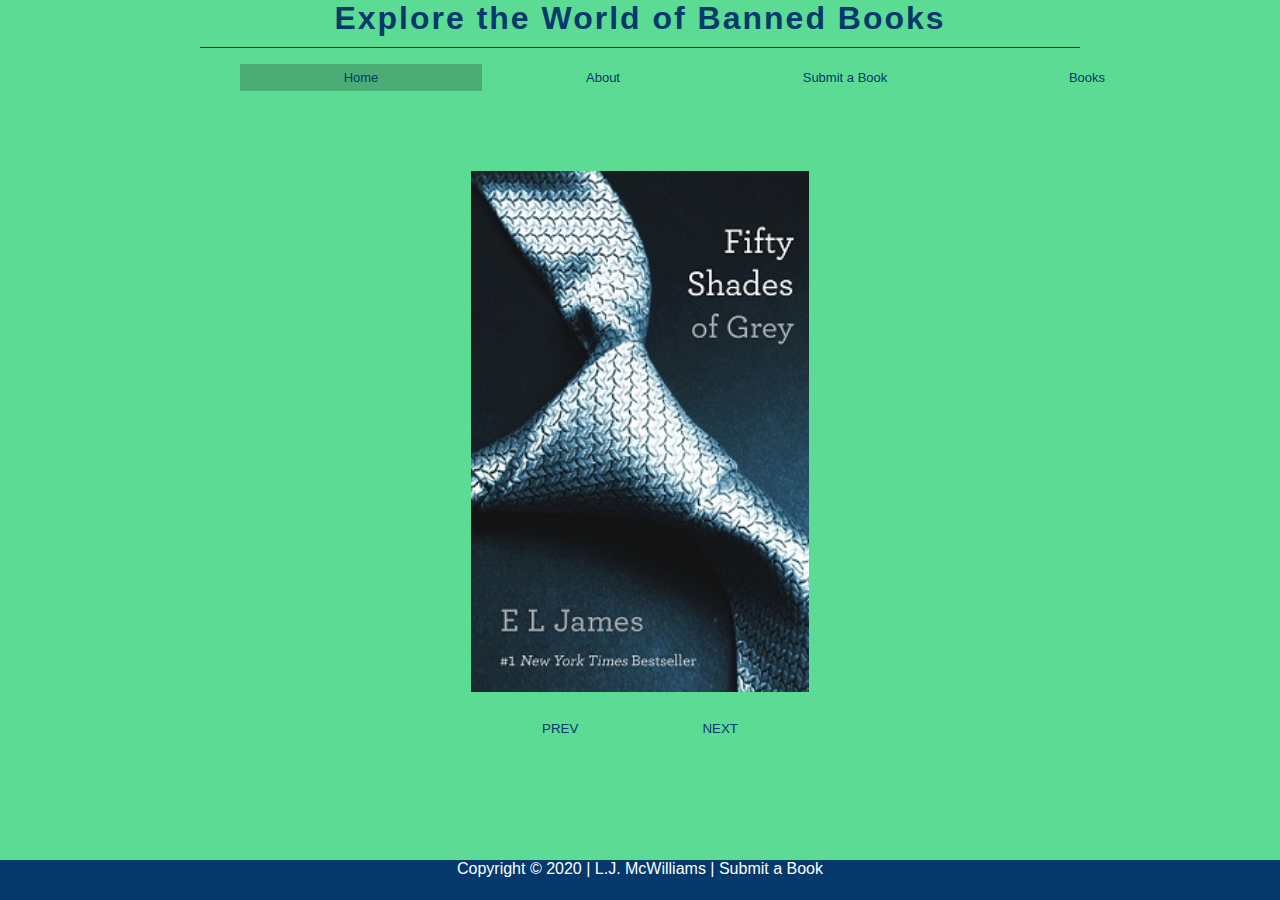
<file: index.html>
<!DOCTYPE html>
<html lang="en">
<head>
	<link rel="stylesheet" href="style.css">
	<title>Banned Books</title>
	<meta charset="utf-8">
	<style>
	</style>
	<script>
		var i = 0;
		var images = [];
		var time = 4200;

		images[0] = '13_reasons.jpg';
		images[1] = '50_shades.jpg';
		images[2] = 'captain_underpants.jpg';
		images[3] = 'harry_potter.jpg';
		images[4] = 'huckleberry_finn.jpg';
		images[5] = 'kite_runner.jpg';
		images[6] = 'looking_alaska.jpg';
		images[7] = 'mice_men.jpg';
		images[8] = 'wall_flower.jpg';

		<!--Automatic slideshow-->
		function changeImg() {
			

			if(i < images.length - 1){
				i++;
			} else {
				i = 0;
			}
			document.slideshow.src = images[i];
			setTimeout("changeImg()", time);
		}

		window.onload = changeImg;

		<!--Allows user to move forward on their own-->
		function forward() {

			if(i < images.length - 1){
				i++;
			} else {
				i = 0;
			}
			document.slideshow.src = images[i];
		}

		<!--Allows user to move backward on their own-->
		function backward() {
			
			
			if(i > 0) {
				i--;
			} else {
				i = 8;
			}
			document.slideshow.src = images[i];
		}

	</script>
</head>
<body>
	<header>
		<div class="title">
			<h1>Explore the World of Banned Books</h1>
		</div>

		<div class="menu">
			<ul>
				<li class="active"><a href="home.html">Home</a></li>
				<li><a href="about_banned_books.html">About</a></li>
				<li><a href="booksubmit.html">Submit a Book</a></li>
				<li>Books
					<ul>
						<li><a href="13_reasons.html">13 This is a Test Reasons Why</a></li>
						<li><a href="50_shades.html">50 Shades of Grey</a></li>
						<li><a href="captain_underpants.html">The Adventures of Captain Underpants</a></li>
						<li><a href="harry_potter.html">Harry Potter and the Sorcerer's Stone</a></li>
						<li><a href="huckleberry_finn.html">The Adventures of Huckleberry Finn</a></li>
						<li><a href="kite_runner.html">The Kite Runner</a></li>
						<li><a href="looking_alaska.html">Looking for Alaska</a></li>
						<li><a href="mice_men.html">Of Mice and Men</a></li>
						<li><a href="wall_flower.html">The Perks of being a Wallflower</a></li>
					</ul>
				</li>
			</ul>
		</div>
	</header>
	<div class="slideshow-container">
		<img name = "slideshow" width = "338.82px" height = "520.935px" alt="image"><br>
		<button onclick="backward()" class="carouselBtn">PREV</button>
		<button onclick="forward()" class="carouselBtn">NEXT</button>
	</div>
	<footer id="footer">
		<p id="footer-content">
			Copyright &copy; 2020 | L.J. McWilliams | <a href="booksubmit.html">Submit a Book</a>
		</p>
	</footer>
</body>
</html>
</file>
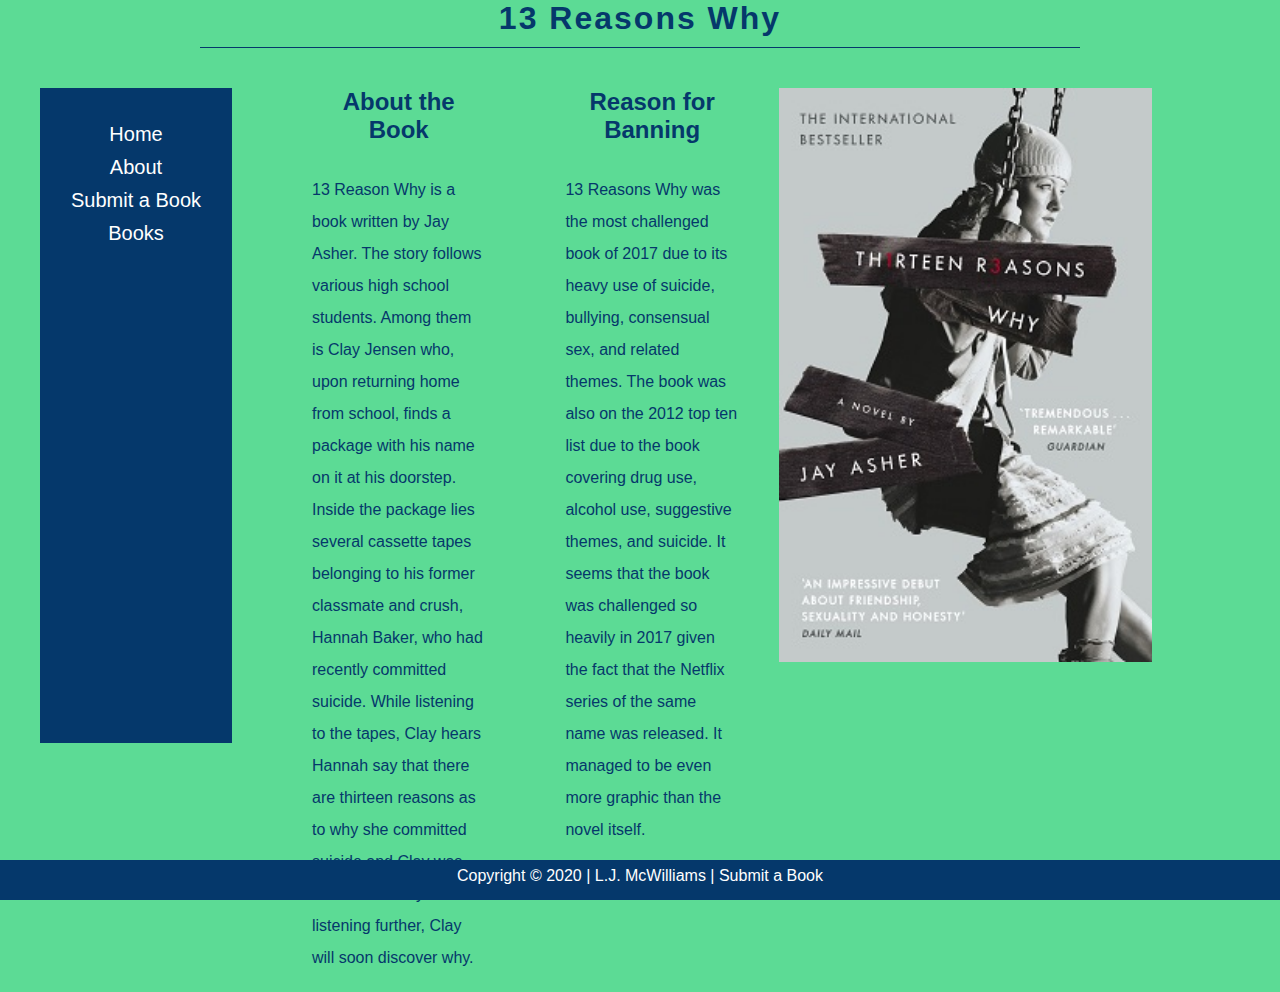
<file: 13_reasons.html>
<!DOCTYPE html>
<html lang="en">
<head>
	<title>Banned Books | 13 Reasons Why</title>
	<link href="style.css" rel="stylesheet">
	<link href="book_style.css" rel="stylesheet">
</head>
<body>
	<header>
		<div class="title">
			<h1>13 Reasons Why</h1>
		</div>
	</header>
	<div class="page-content">
		<div class="column">
			<div class="side-nav">
				<ul>
					<li><a href="index.html">Home</a></li>
					<li><a href="about_banned_books.html">About</a></li>
					<li><a href="booksubmit.html">Submit a Book</a></li>
					<li>Books
						<ul>
							<li class="active"><a href="13_reasons.html">13 Reasons Why</a></li>
							<li><a href="50_shades.html">50 Shades of Grey</a></li>
							<li><a href="captain_underpants.html">The Adventures of Captain Underpants</a></li>
							<li><a href="harry_potter.html">Harry Potter and the Sorcerer's Stone</a></li>
							<li><a href="huckleberry_finn.html">The Adventures of Huckleberry Finn</a></li>
							<li><a href="kite_runner.html">The Kite Runner</a></li>
							<li><a href="looking_alaska.html">Looking for Alaska</a></li>
							<li><a href="mice_men.html">Of Mice and Men</a></li>
							<li><a href="wall_flower.html">The Perks of being a Wallflower</a></li>
						</ul>
					</li>
				</ul>
			</div>
		</div>

		<div class="column">
	<div id="about">
		<h2>About the Book</h2>
		<p>
			13 Reason Why is a book written by Jay Asher. The story follows various high school
			students. Among them is Clay Jensen who, upon returning home from school, finds a 
			package with his name on it at his doorstep. Inside the package lies several cassette tapes 
			belonging to his former classmate and crush, Hannah Baker, who had recently committed suicide. 
			While listening to the tapes, Clay hears Hannah say that there are thirteen reasons as to
			why she committed suicide and Clay was one of them. By listening further, Clay will soon
			discover why.
		</p>
	</div><br>
</div>

<div class="column">
	<div id="banned">
		<h2>Reason for Banning</h2>
		<p>
			13 Reasons Why was the most challenged book of 2017 due to its heavy use of suicide, bullying, 
			consensual sex, and related themes. The book was also on the 2012 top ten list due to the book
			 covering drug use, alcohol use, suggestive themes, and suicide. It seems that the book was 
			 challenged so heavily in 2017 given the fact that the Netflix series of the same name was released.
			  It managed to be even more graphic than the novel itself.
		</p>
	</div>
</div>
	<img src="13_reasons.jpg" width="338.82px" height="520.935px" alt="13 Reasons Why Cover" title="13 Reasons Why Cover">
</div>
<footer id="footer">
	<p id="footer-content">
		Copyright &copy; 2020 | L.J. McWilliams | <a href="booksubmit.html">Submit a Book</a>
	</p>
</footer>
</body>
</html>
</file>
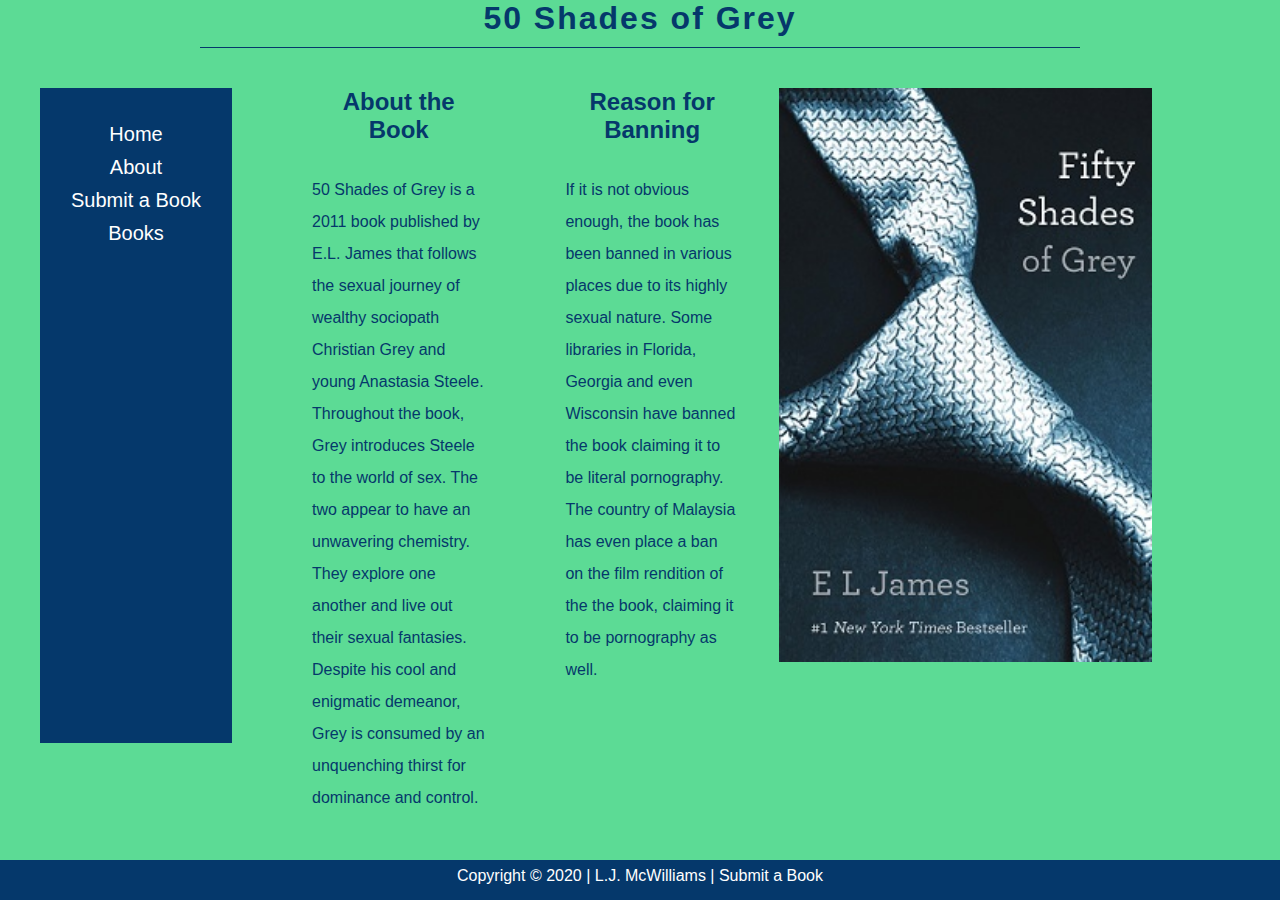
<file: 50_shades.html>
<!DOCTYPE html>
<html lang="en">
<head>
	<title>Banned Books | 50 Shades of Grey</title>
	<link href="style.css" rel="stylesheet">
	<link href="book_style.css" rel="stylesheet">
</head>
<body>
	<header>
		<div class="title">
			<h1>50 Shades of Grey</h1>
		</div>
	</header>
	<div class="page-content">
		<div class="column">
			<div class="side-nav">
				<ul>
					<li><a href="index.html">Home</a></li>
					<li><a href="about_banned_books.html">About</a></li>
					<li><a href="booksubmit.html">Submit a Book</a></li>
					<li>Books
						<ul>
							<li><a href="13_reasons.html">13 Reasons Why</a></li>
							<li class="active"><a href="50_shades.html">50 Shades of Grey</a></li>
							<li><a href="captain_underpants.html">The Adventures of Captain Underpants</a></li>
							<li><a href="harry_potter.html">Harry Potter and the Sorcerer's Stone</a></li>
							<li><a href="huckleberry_finn.html">The Adventures of Huckleberry Finn</a></li>
							<li><a href="kite_runner.html">The Kite Runner</a></li>
							<li><a href="looking_alaska.html">Looking for Alaska</a></li>
							<li><a href="mice_men.html">Of Mice and Men</a></li>
							<li><a href="wall_flower.html">The Perks of being a Wallflower</a></li>
						</ul>
					</li>
				</ul>
			</div>
		</div>

		<div class="column">
	<div id="about">
		<h2>About the Book</h2>
		<p>
			50 Shades of Grey is a 2011 book published by E.L. James that follows the sexual journey
			of wealthy sociopath Christian Grey and young Anastasia Steele. Throughout the book, Grey 
			introduces Steele to the world of sex. The two appear to have an unwavering chemistry. They 
			explore one another and live out their sexual fantasies. Despite his cool and enigmatic
			demeanor, Grey is consumed by an unquenching thirst for dominance and control.
		</p>
	</div><br>
</div>

<div class="column">
	<div id="banned">
		<h2>Reason for Banning</h2>
		<p>
			If it is not obvious enough, the book has been banned in various places due to its highly 
			sexual nature. Some libraries in Florida, Georgia and even Wisconsin have banned the book 
			claiming it to be literal pornography. The country of Malaysia has even place a ban on the 
			film rendition of the the book, claiming it to be pornography as well.
		</p>
	</div>
</div>
	<img src="50_shades.jpg" width="338.82px" height="520.935px" alt="50 Shades of Grey Cover" title="50 Shades of Grey Cover">
</div>
<footer id="footer">
	<p id="footer-content">
		Copyright &copy; 2020 | L.J. McWilliams | <a href="booksubmit.html">Submit a Book</a>
	</p>
</footer>
</body>
</html>
</file>
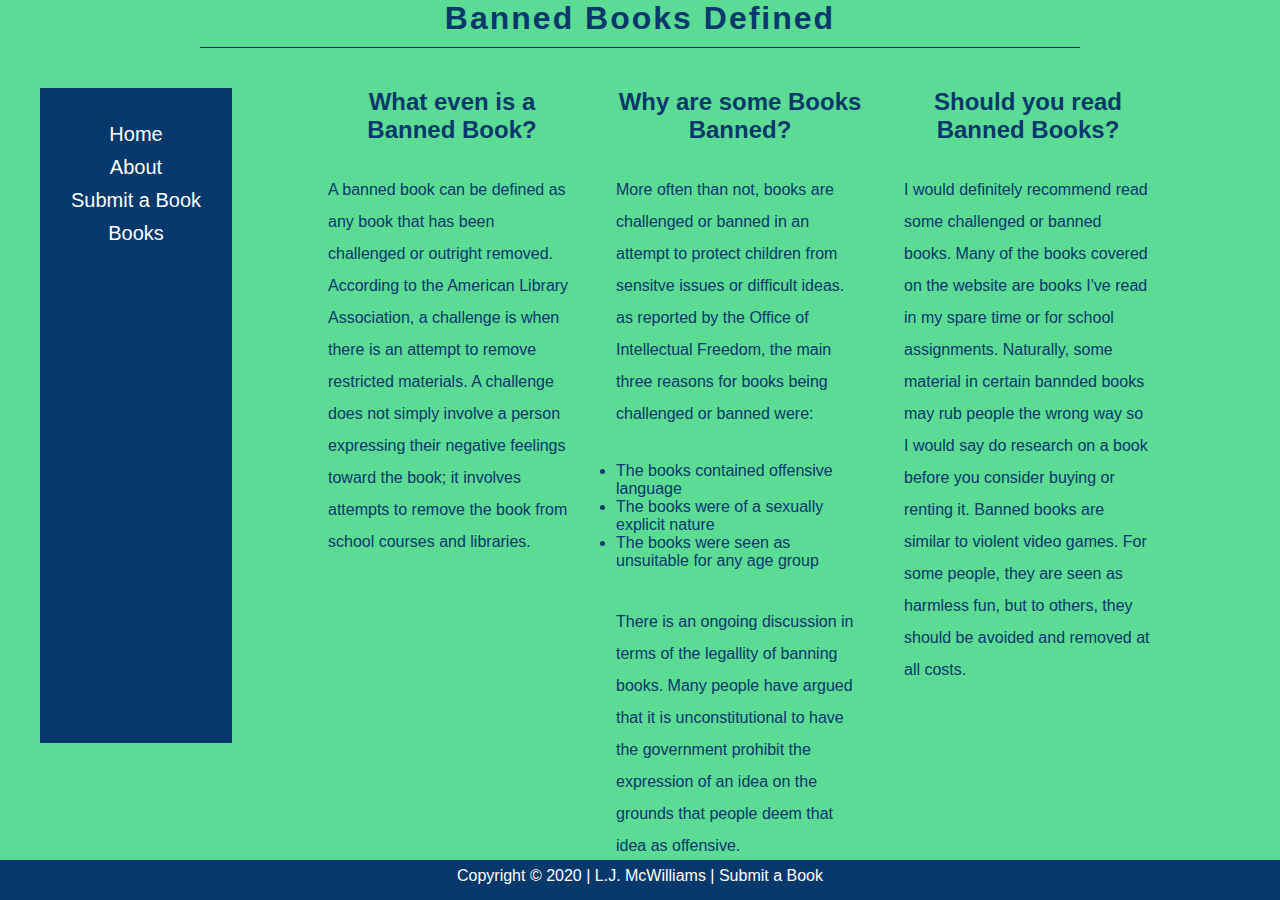
<file: about_banned_books.html>
<!DOCTYPE html>
<html lang="en">
<head>
	<title>Banned Books | About</title>
	<link href="style.css" rel="stylesheet">
	<link href="book_style.css" rel="stylesheet">
</head>
<body>
	<header>
		<div class="title">
			<h1>Banned Books Defined</h1>
		</div>
	</header>

	<div class="about-page-content">
		<div id="about-page-text">
		<div class="side-nav">
			<ul>
				<li><a href="index.html">Home</a></li>
				<li><a href="about_banned_books.html">About</a></li>
				<li><a href="booksubmit.html">Submit a Book</a></li>
				<li>Books
					<ul>
						<li class="active"><a href="13_reasons.html">13 Reasons Why</a></li>
						<li><a href="50_shades.html">50 Shades of Grey</a></li>
						<li><a href="captain_underpants.html">The Adventures of Captain Underpants</a></li>
						<li><a href="harry_potter.html">Harry Potter and the Sorcerer's Stone</a></li>
						<li><a href="huckleberry_finn.html">The Adventures of Huckleberry Finn</a></li>
						<li><a href="kite_runner.html">The Kite Runner</a></li>
						<li><a href="looking_alaska.html">Looking for Alaska</a></li>
						<li><a href="mice_men.html">Of Mice and Men</a></li>
						<li><a href="wall_flower.html">The Perks of being a Wallflower</a></li>
					</ul>
				</li>
			</ul>
		</div>
	</div>
		
		<div id="about-page-text">
			<h2>What even is a Banned Book?</h2>	
			<p>
				A banned book can be defined as any book that has been challenged or outright removed.
				According to the American Library Association, a challenge is when there is an attempt
				to remove restricted materials. A challenge does not simply involve a person expressing
				their negative feelings toward the book; it involves attempts to remove the book from
				school courses and libraries.
			</p>
		</div>

		
		<div id="about-page-text">
			<h2>Why are some Books Banned?</h2>	
			<p>
				More often than not, books are challenged or banned in an attempt to protect
				children from sensitve issues or difficult ideas. as reported by the  Office of 
				Intellectual Freedom, the main three reasons for books being challenged or banned
				were:<br><br>
			</p>
			<ul>
				<li>The books contained offensive language</li>
				<li>The books were of a sexually explicit nature</li>
				<li>The books were seen as unsuitable for any age group</li>
			</ul><br><br>
			<p>
				There is an ongoing discussion in terms of the legallity of banning books. Many people have
				argued that it is unconstitutional to have the government prohibit the expression of an idea
				on the grounds that people deem that idea as offensive.
			</p>
		</div>

		
		<div id="about-page-text">
			<h2>Should you read Banned Books?</h2>	
			<p>
				I would definitely recommend read some challenged or banned books. Many of the books
				covered on the website are books I've read in my spare time or for school assignments.
				Naturally, some material in certain bannded books may rub people the wrong way so I would
				say do research on a book before you consider buying or renting it. Banned books are similar
				to violent video games. For some people, they are seen as harmless fun, but to others,
				they should be avoided and removed at all costs.
			</p>
		</div>
		</div><br>
	</div>
	<footer id="footer">
		<p id="footer-content">
			Copyright &copy; 2020 | L.J. McWilliams | <a href="booksubmit.html">Submit a Book</a>
		</p>
	</footer>
</body>
</html>
</file>
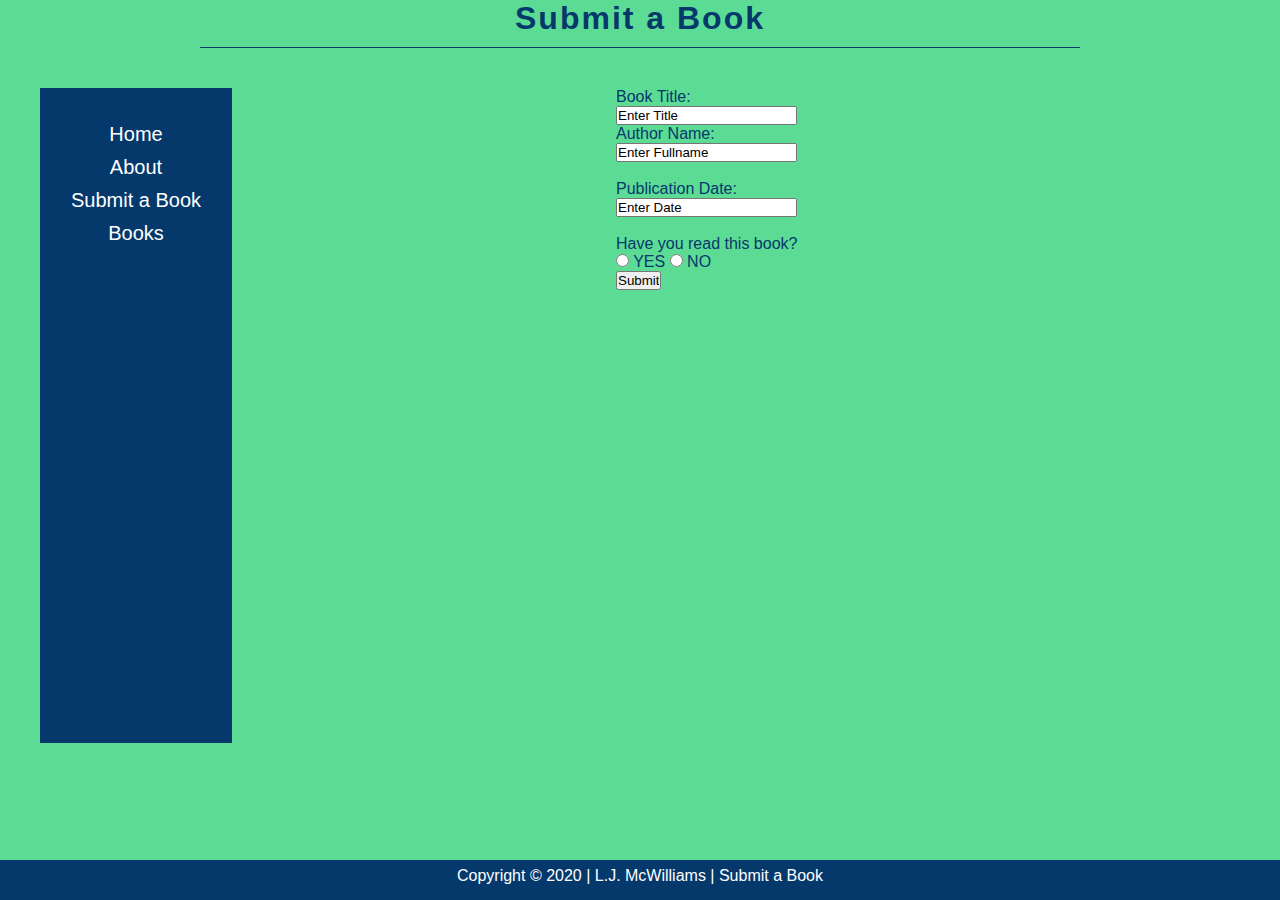
<file: booksubmit.html>
<!DOCTYPE html>
<html lang="en">
<head>
    <meta charset="UTF-8">
    <link rel="stylesheet" href="book_style.css">
    <link rel="stylesheet" href="style.css">
    <title>Banned Books | Submit a Book</title>
</head>
<body>
    <header>
		<div class="title">
			<h1>Submit a Book</h1>
		</div>
    </header>
    
    <div class="page-content">
		<div class="column">
			<div class="side-nav">
				<ul>
					<li><a href="index.html">Home</a></li>
					<li><a href="about_banned_books.html">About</a></li>
					<li><a href="booksubmit.html">Submit a Book</a></li>
					<li>Books
						<ul>
							<li class="active"><a href="13_reasons.html">13 Reasons Why</a></li>
							<li><a href="50_shades.html">50 Shades of Grey</a></li>
							<li><a href="captain_underpants.html">The Adventures of Captain Underpants</a></li>
							<li><a href="harry_potter.html">Harry Potter and the Sorcerer's Stone</a></li>
							<li><a href="huckleberry_finn.html">The Adventures of Huckleberry Finn</a></li>
							<li><a href="kite_runner.html">The Kite Runner</a></li>
							<li><a href="looking_alaska.html">Looking for Alaska</a></li>
							<li><a href="mice_men.html">Of Mice and Men</a></li>
							<li><a href="wall_flower.html">The Perks of being a Wallflower</a></li>
						</ul>
					</li>
				</ul>
			</div>
        </div>

        <div class="column">
            <form>
                <label for="title">Book Title:</label><br>
                <input type="text" id="title" name="title" value="Enter Title"><br>
                <label for="author">Author Name:</label><br>
                <input type="text" id="author" name="author" value="Enter Fullname"><br><br>
                <label for="date">Publication Date:</label><br>
                <input type="text" id="date" name="date" value="Enter Date"><br><br>
                Have you read this book?<br>
                <input type="radio" id="yes" name="ans" value="yes">
                <label for="yes">YES</label>
                <input type="radio" id="no" name="ans" value="no">
                <label for="no">NO</label><br>
                <input type="submit" value="Submit">
              </form> 
        </div>
    </div>
    <footer id="footer">
        <p id="footer-content">
            Copyright &copy; 2020 | L.J. McWilliams | <a href="booksubmit.html">Submit a Book</a>
        </p>
    </footer>
</body>
</html>
</file>
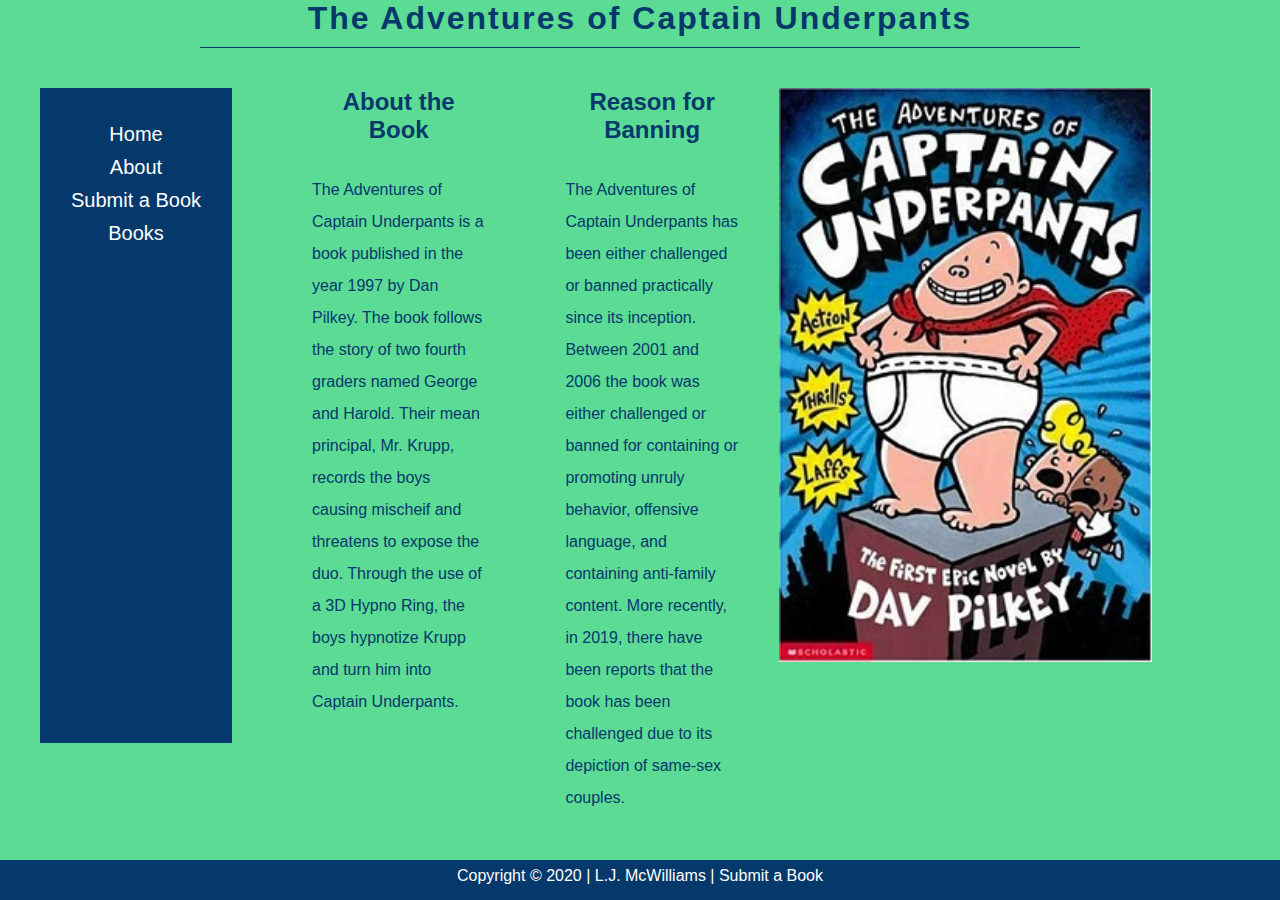
<file: captain_underpants.html>
<!DOCTYPE html>
<html lang="en">
<head>
	<title>Banned Books | The Adventures of Captain Underpants</title>
	<link href="style.css" rel="stylesheet">
	<link href="book_style.css" rel="stylesheet">
</head>
<body>
	<header>
		<div class="title">
			<h1>The Adventures of Captain Underpants</h1>
		</div>
	</header>
	<div class="page-content">
		<div class="column">
			<div class="side-nav">
				<ul>
					<li><a href="index.html">Home</a></li>
					<li><a href="about_banned_books.html">About</a></li>
					<li><a href="booksubmit.html">Submit a Book</a></li>
					<li>Books
						<ul>
							<li><a href="13_reasons.html">13 Reasons Why</a></li>
							<li><a href="50_shades.html">50 Shades of Grey</a></li>
							<li class="active"><a href="captain_underpants.html">The Adventures of Captain Underpants</a></li>
							<li><a href="harry_potter.html">Harry Potter and the Sorcerer's Stone</a></li>
							<li><a href="huckleberry_finn.html">The Adventures of Huckleberry Finn</a></li>
							<li><a href="kite_runner.html">The Kite Runner</a></li>
							<li><a href="looking_alaska.html">Looking for Alaska</a></li>
							<li><a href="mice_men.html">Of Mice and Men</a></li>
							<li><a href="wall_flower.html">The Perks of being a Wallflower</a></li>
						</ul>
					</li>
				</ul>
			</div>
		</div>

		<div class="column">
	<div id="about">
		<h2>About the Book</h2>
		<p>
			The Adventures of Captain Underpants is a book published in the year 1997 by Dan Pilkey. 
			The book follows the story of two fourth graders named George and Harold. Their mean 
			principal, Mr. Krupp, records the boys causing mischeif and threatens to expose the duo. 
			Through the use of a 3D Hypno Ring, the boys hypnotize Krupp and turn him into Captain 
			Underpants.
		</p>
	</div><br>
</div>

<div class="column">
	<div id="banned">
		<h2>Reason for Banning</h2>
		<p>
			The Adventures of Captain Underpants has been either challenged or banned practically 
			since its inception. Between 2001 and 2006 the book was either challenged or banned for 
			containing or promoting unruly behavior, offensive language, and containing anti-family
			content. More recently, in 2019, there have been reports that the book has been challenged 
			due to its depiction of same-sex couples.
		</p>
	</div>
</div>
	<img src="captain_underpants.jpg" width="338.82px" height="520.935px" alt="The Adventures of Captain Underpants Cover" title="The Adventures of Captain Underpants Cover">
</div>
<footer id="footer">
	<p id="footer-content">
		Copyright &copy; 2020 | L.J. McWilliams | <a href="booksubmit.html">Submit a Book</a>
	</p>
</footer>
</body>
</html>
</file>
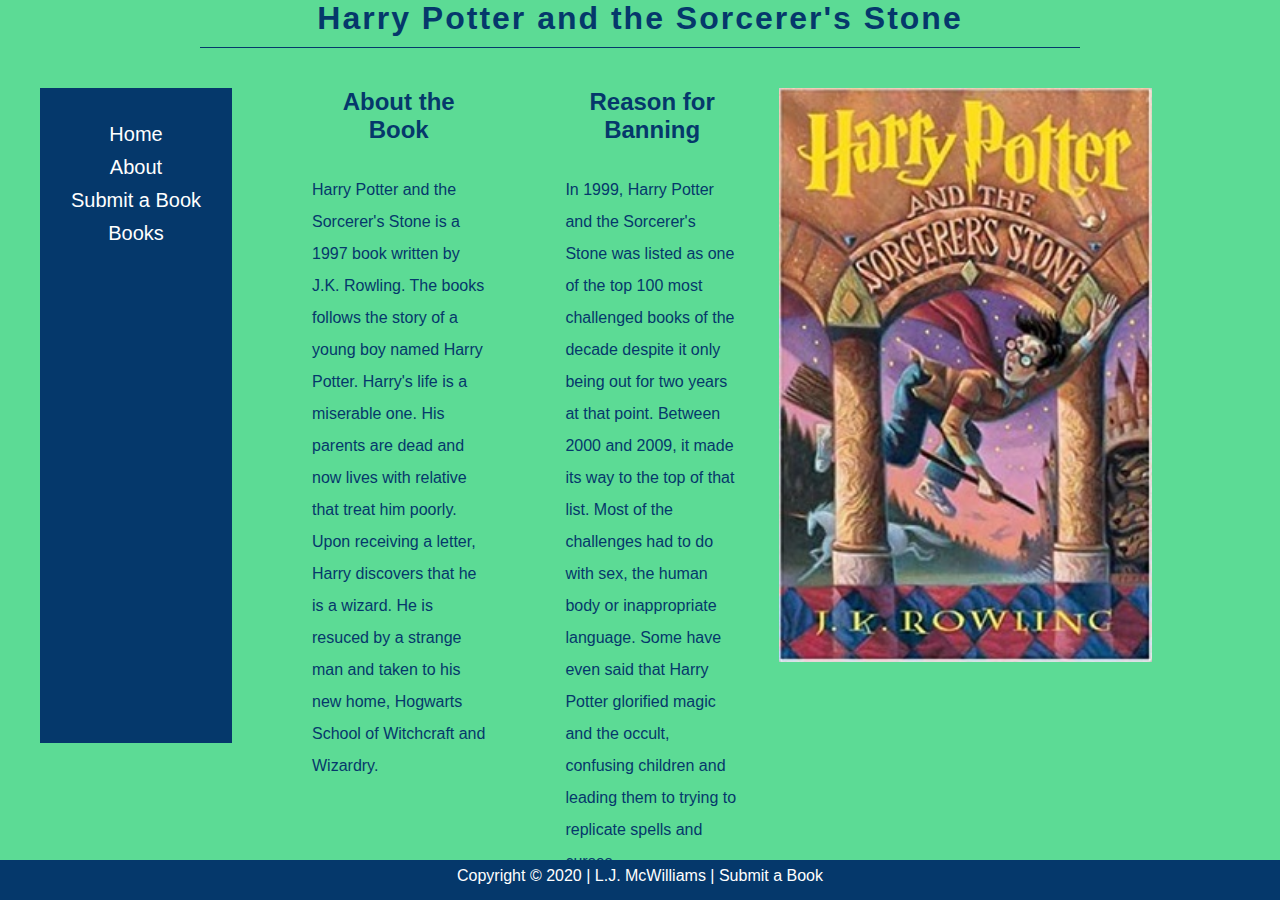
<file: harry_potter.html>
<!DOCTYPE html>
<html lang="en">
<head>
	<title>Banned Books | Harry Potter and the Sorcerer's Stone</title>
	<link href="style.css" rel="stylesheet">
	<link href="book_style.css" rel="stylesheet">
</head>
<body>
	<header>
		<div class="title">
			<h1>Harry Potter and the Sorcerer's Stone</h1>
		</div>
	</header>
	<div class="page-content">
		<div class="column">
			<div class="side-nav">
				<ul>
					<li><a href="index.html">Home</a></li>
					<li><a href="about_banned_books.html">About</a></li>
					<li><a href="booksubmit.html">Submit a Book</a></li>
					<li>Books
						<ul>
							<li><a href="13_reasons.html">13 Reasons Why</a></li>
							<li><a href="50_shades.html">50 Shades of Grey</a></li>
							<li><a href="captain_underpants.html">The Adventures of Captain Underpants</a></li>
							<li class="active"><a href="harry_potter.html">Harry Potter and the Sorcerer's Stone</a></li>
							<li><a href="huckleberry_finn.html">The Adventures of Huckleberry Finn</a></li>
							<li><a href="kite_runner.html">The Kite Runner</a></li>
							<li><a href="looking_alaska.html">Looking for Alaska</a></li>
							<li><a href="mice_men.html">Of Mice and Men</a></li>
							<li><a href="wall_flower.html">The Perks of being a Wallflower</a></li>
						</ul>
					</li>
				</ul>
			</div>
		</div>

		<div class="column">
	<div id="about">
		<h2>About the Book</h2>
		<p>
			Harry Potter and the Sorcerer's Stone is a 1997 book written by J.K. Rowling. The books follows the 
			story of a young boy named Harry Potter. Harry's life is a miserable one. His parents are dead and 
			now lives with relative that treat him poorly. Upon receiving a letter, Harry discovers that he is a 
			wizard. He is resuced by a strange man and taken to his new home, Hogwarts School of Witchcraft and Wizardry.
		</p>
	</div><br>
</div>

<div class="column">
	<div id="banned">
		<h2>Reason for Banning</h2>
		<p>
			In 1999, Harry Potter and the Sorcerer's Stone was listed as one of the top 100 most challenged books 
			of the decade despite it only being out for two years at that point. Between 2000 and 2009, it made its 
			way to the top of that list. Most of the challenges had to do with sex, the human body or inappropriate language. 
			Some have even said that Harry Potter glorified magic and the occult, confusing children and leading them 
			to trying to replicate spells and curses.
		</p>
	</div>
</div>
	<img src="harry_potter.jpg" width="338.82px" height="520.935px" alt="Harry Potter and the Sorcerer's Stone Cover" title="Harry Potter and the Sorcerer's Stone Cover">
</div>
<footer id="footer">
	<p id="footer-content">
		Copyright &copy; 2020 | L.J. McWilliams | <a href="booksubmit.html">Submit a Book</a>
	</p>
</footer>
</body>
</html>
</file>
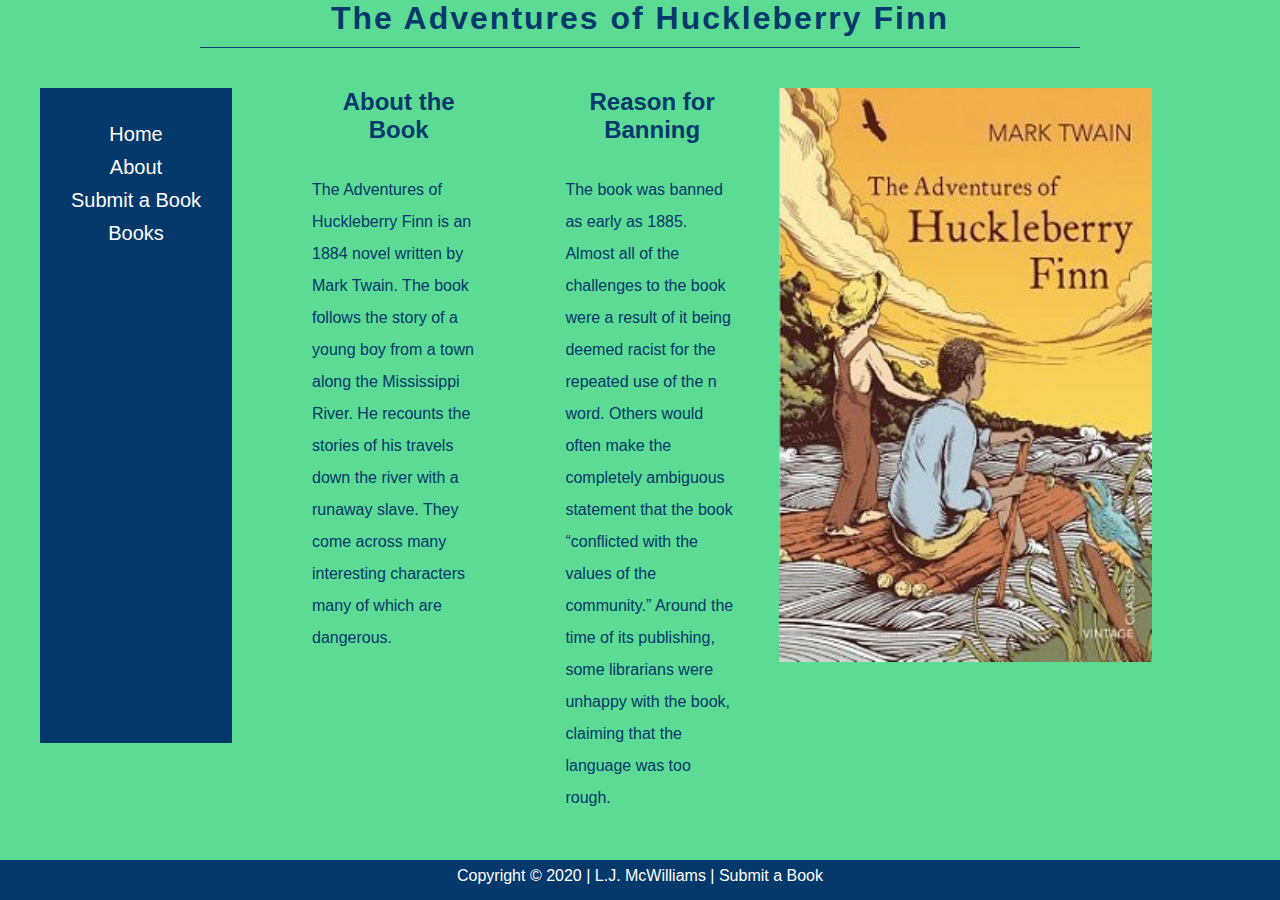
<file: huckleberry_finn.html>
<!DOCTYPE html>
<html lang="en">
<head>
	<title>Banned Books | The Adventures of Huckleberry Finn</title>
	<link href="style.css" rel="stylesheet">
	<link href="book_style.css" rel="stylesheet">
</head>
<body>
	<header>
		<div class="title">
			<h1>The Adventures of Huckleberry Finn</h1>
		</div>
	</header>
	<div class="page-content">
		<div class="column">
			<div class="side-nav">
				<ul>
					<li><a href="index.html">Home</a></li>
					<li><a href="about_banned_books.html">About</a></li>
					<li><a href="booksubmit.html">Submit a Book</a></li>
					<li>Books
						<ul>
							<li><a href="13_reasons.html">13 Reasons Why</a></li>
							<li><a href="50_shades.html">50 Shades of Grey</a></li>
							<li><a href="captain_underpants.html">The Adventures of Captain Underpants</a></li>
							<li><a href="harry_potter.html">Harry Potter and the Sorcerer's Stone</a></li>
							<li  class="active"><a href="huckleberry_finn.html">The Adventures of Huckleberry Finn</a></li>
							<li><a href="kite_runner.html">The Kite Runner</a></li>
							<li><a href="looking_alaska.html">Looking for Alaska</a></li>
							<li><a href="mice_men.html">Of Mice and Men</a></li>
							<li><a href="wall_flower.html">The Perks of being a Wallflower</a></li>
						</ul>
					</li>
				</ul>
			</div>
		</div>

		<div class="column">
	<div id="about">
		<h2>About the Book</h2>
		<p>
			The Adventures of Huckleberry Finn is an 1884 novel written by Mark Twain. The book follows the 
			story of a young boy from a town along the Mississippi River. He recounts the stories of his travels 
			down the river with a runaway slave. They come across many interesting characters many of which are 
			dangerous.
		</p>
	</div><br>
</div>

<div class="column">
	<div id="banned">
		<h2>Reason for Banning</h2>
		<p>
			The book was banned as early as 1885. Almost all of the challenges to the book were a result of it being
			 deemed racist for the repeated use of the n word. Others would often make the completely ambiguous statement 
			 that the book &ldquo;conflicted with the values of the community.&rdquo; Around the time of its publishing, some 
			 librarians were unhappy with the book, claiming that the language was too rough.
		</p>
	</div>
</div>
	<img src="huckleberry_finn.jpg" width="338.82px" height="520.935px" alt="The Adventures of Huckleberry Finn Cover" title="The Adventures of Huckleberry Finn Cover">
</div>
<footer id="footer">
	<p id="footer-content">
		Copyright &copy; 2020 | L.J. McWilliams | <a href="booksubmit.html">Submit a Book</a>
	</p>
</footer>
</body>
</html>
</file>
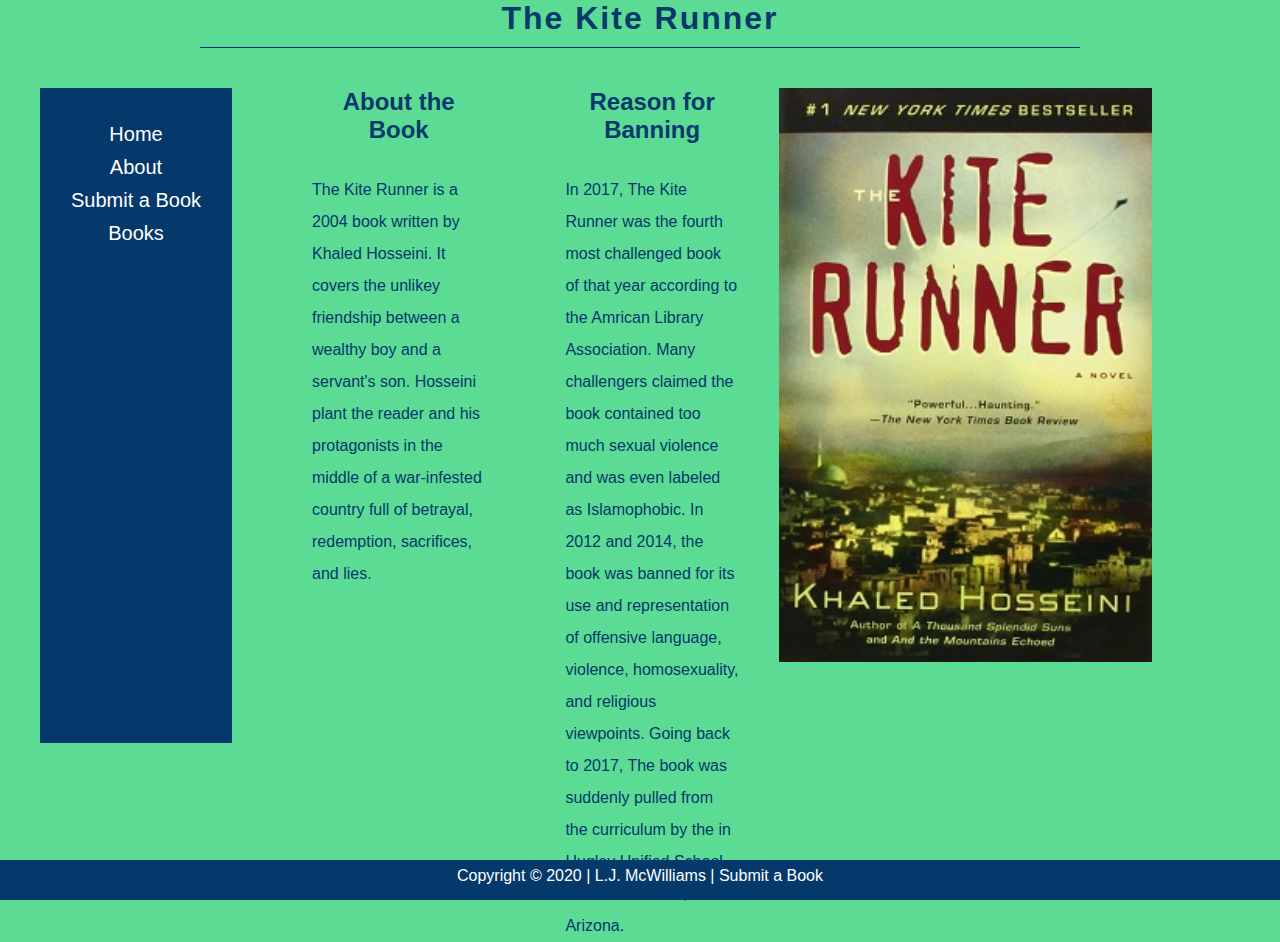
<file: kite_runner.html>
<!DOCTYPE html>
<html lang="en">
<head>
	<title>Banned Books | The Kite Runner</title>
	<link href="style.css" rel="stylesheet">
	<link href="book_style.css" rel="stylesheet">
</head>
<body>
	<header>
		<div class="title">
			<h1>The Kite Runner</h1>
		</div>
	</header>
	<div class="page-content">
		<div class="column">
			<div class="side-nav">
				<ul>
					<li><a href="index.html">Home</a></li>
					<li><a href="about_banned_books.html">About</a></li>
					<li><a href="booksubmit.html">Submit a Book</a></li>
					<li>Books
						<ul>
							<li><a href="13_reasons.html">13 Reasons Why</a></li>
							<li><a href="50_shades.html">50 Shades of Grey</a></li>
							<li><a href="captain_underpants.html">The Adventures of Captain Underpants</a></li>
							<li><a href="harry_potter.html">Harry Potter and the Sorcerer's Stone</a></li>
							<li><a href="huckleberry_finn.html">The Adventures of Huckleberry Finn</a></li>
							<li class="active"><a href="kite_runner.html">The Kite Runner</a></li>
							<li><a href="looking_alaska.html">Looking for Alaska</a></li>
							<li><a href="mice_men.html">Of Mice and Men</a></li>
							<li><a href="wall_flower.html">The Perks of being a Wallflower</a></li>
						</ul>
					</li>
				</ul>
			</div>
		</div>

		<div class="column">
	<div id="about">
		<h2>About the Book</h2>
		<p>
			The Kite Runner is a 2004 book written by Khaled Hosseini. It covers the unlikey friendship between
			a wealthy boy and a servant's son. Hosseini plant the reader and his protagonists in the middle of a
			war-infested country full of betrayal, redemption, sacrifices, and lies.
		</p>
	</div><br>
</div>

<div class="column">
	<div id="banned">
		<h2>Reason for Banning</h2>
		<p>
			In 2017, The Kite Runner was the fourth most challenged book of that year according to the Amrican Library
			Association. Many challengers claimed the book contained too much sexual violence and was even labeled as
			Islamophobic. In 2012 and 2014, the book was banned for its use and representation of offensive language, 
			violence, homosexuality, and religious viewpoints. Going back to 2017, The book was suddenly pulled from 
			the curriculum by the in Hugley Unified School District in Gilbert, Arizona.
		</p>
	</div>
</div>
	<img src="kite_runner.jpg" width="338.82px" height="520.935px" alt="The Kite Runner Cover" title="The Kite Runner Cover">
</div>
<footer id="footer">
	<p id="footer-content">
		Copyright &copy; 2020 | L.J. McWilliams | <a href="booksubmit.html">Submit a Book</a>
	</p>
</footer>
</body>
</html>
</file>
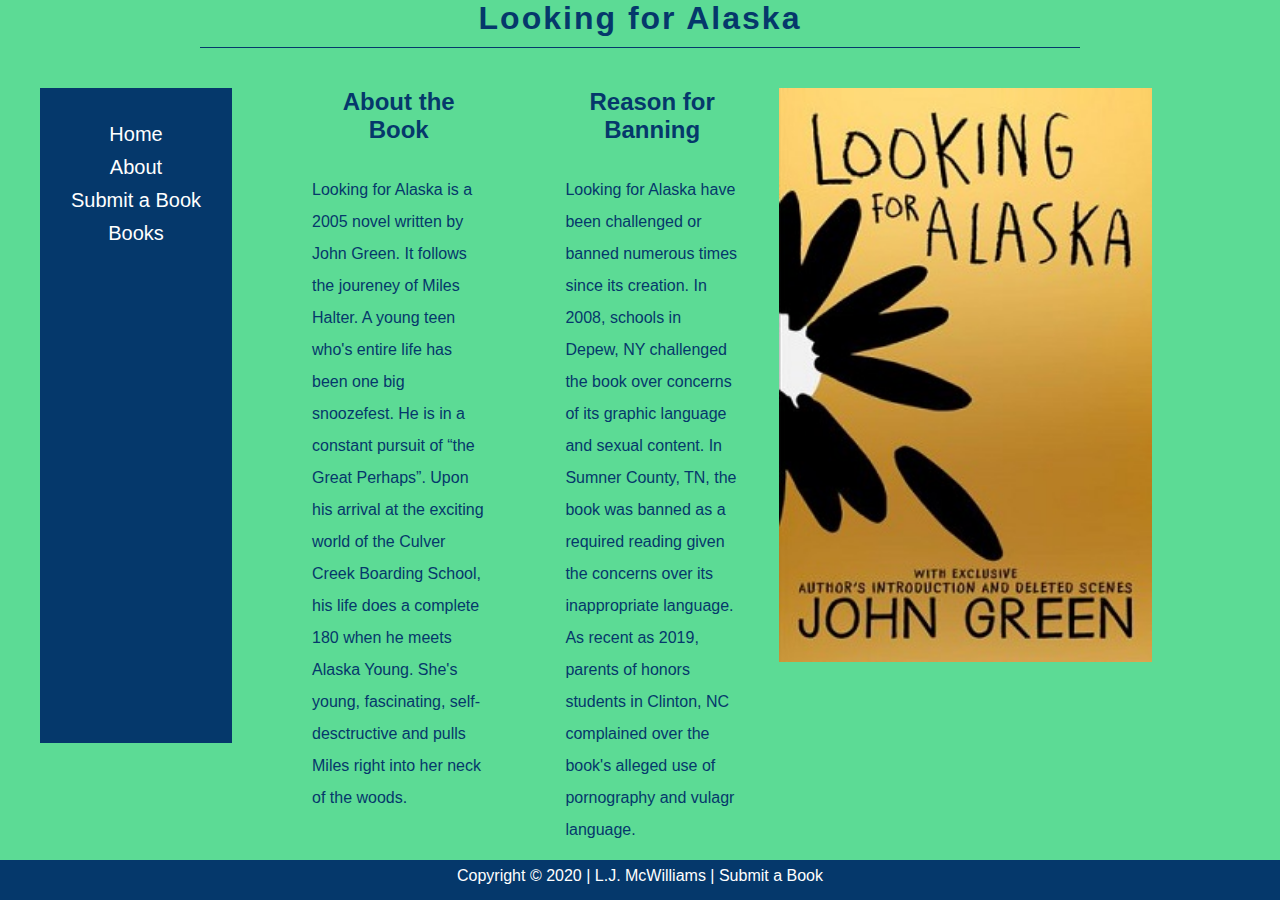
<file: looking_alaska.html>
<!DOCTYPE html>
<html lang="en">
<head>
	<title>Banned Books | Looking for Alaska</title>
	<link href="style.css" rel="stylesheet">
	<link href="book_style.css" rel="stylesheet">
</head>
<body>
	<header>
		<div class="title">
			<h1>Looking for Alaska</h1>
		</div>
	</header>
	<div class="page-content">
		<div class="column">
			<div class="side-nav">
				<ul>
					<li><a href="index.html">Home</a></li>
					<li><a href="about_banned_books.html">About</a></li>
					<li><a href="booksubmit.html">Submit a Book</a></li>
					<li>Books
						<ul>
							<li><a href="13_reasons.html">13 Reasons Why</a></li>
							<li><a href="50_shades.html">50 Shades of Grey</a></li>
							<li><a href="captain_underpants.html">The Adventures of Captain Underpants</a></li>
							<li><a href="harry_potter.html">Harry Potter and the Sorcerer's Stone</a></li>
							<li><a href="huckleberry_finn.html">The Adventures of Huckleberry Finn</a></li>
							<li><a href="kite_runner.html">The Kite Runner</a></li>
							<li class="active"><a href="looking_alaska.html">Looking for Alaska</a></li>
							<li><a href="mice_men.html">Of Mice and Men</a></li>
							<li><a href="wall_flower.html">The Perks of being a Wallflower</a></li>
						</ul>
					</li>
				</ul>
			</div>
		</div>

		<div class="column">
	<div id="about">
		<h2>About the Book</h2>
		<p>
			Looking for Alaska is a 2005 novel written by John Green. It follows the joureney of Miles Halter. 
			A young teen who's entire life has been one big snoozefest. He is in a constant pursuit of &ldquo;the 
			Great Perhaps&rdquo;. Upon his arrival at the exciting world of the Culver Creek Boarding School, his 
			life does a complete 180 when he meets Alaska Young. She's young, fascinating, self-desctructive and pulls
			Miles right into her neck of the woods.
		</p>
	</div><br>
</div>

<div class="column">
	<div id="banned">
		<h2>Reason for Banning</h2>
		<p>
			Looking for Alaska have been challenged or banned numerous times since its creation. In 2008, schools in 
			Depew, NY challenged the book over concerns of its graphic language and sexual content. In Sumner County, 
			TN, the book was banned as a required reading given the concerns over its inappropriate language. As recent 
			as 2019, parents of honors students in Clinton, NC complained over the book's alleged use of pornography and 
			vulagr language.
		</p>
	</div>
</div>
	<img src="looking_alaska.jpg" width="338.82px" height="520.935px" alt="Looking for Alaska Cover" title="Looking for Alaska Cover">
</div>
<footer id="footer">
	<p id="footer-content">
		Copyright &copy; 2020 | L.J. McWilliams | <a href="booksubmit.html">Submit a Book</a>
	</p>
</footer>
</body>
</html>
</file>
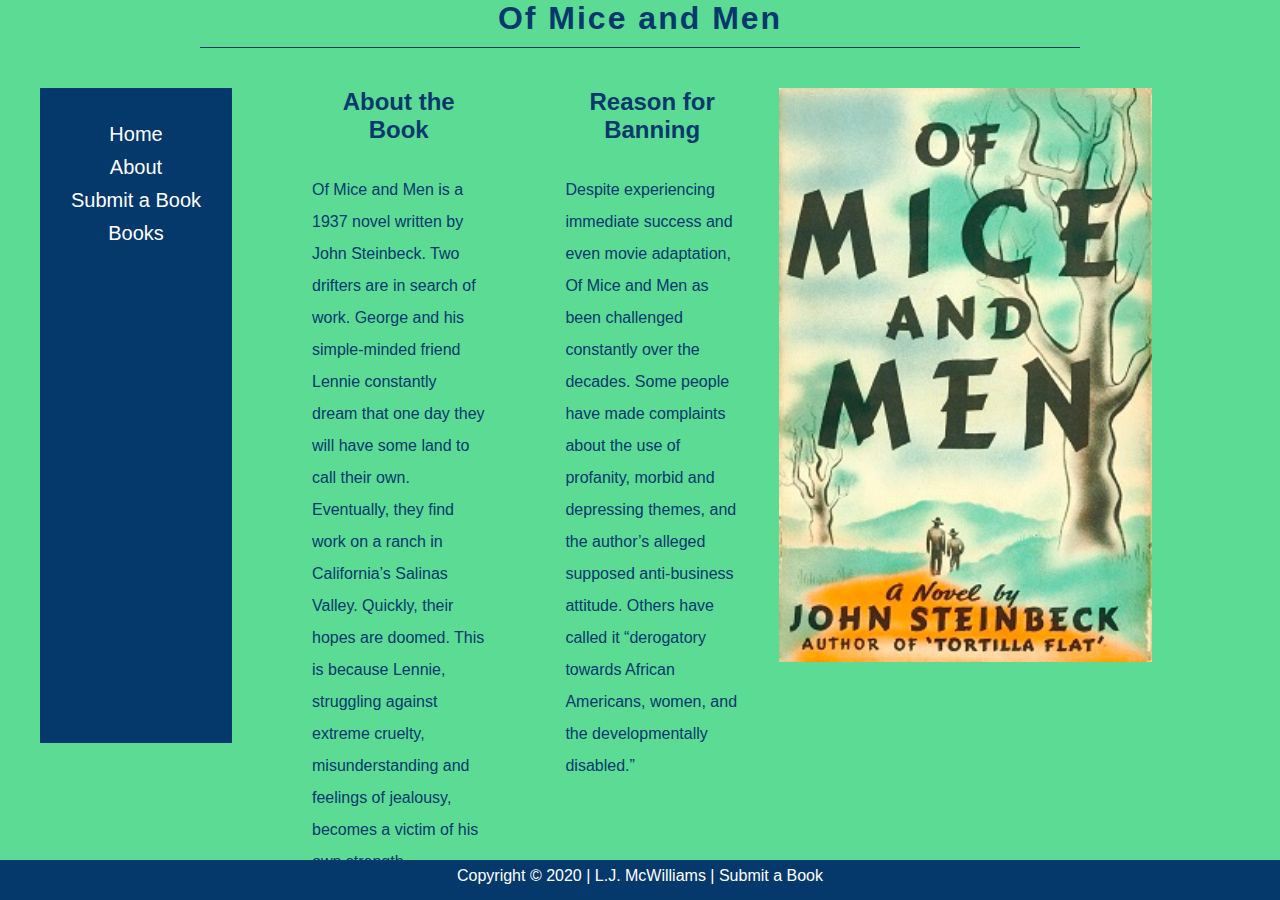
<file: mice_men.html>
<!DOCTYPE html>
<html lang="en">
<head>
	<title>Banned Books | Of Mice and Men</title>
	<link href="style.css" rel="stylesheet">
	<link href="book_style.css" rel="stylesheet">
</head>
<body>
	<header>
		<div class="title">
			<h1>Of Mice and Men</h1>
		</div>
	</header>
	<div class="page-content">
		<div class="column">
			<div class="side-nav">
				<ul>
					<li><a href="index.html">Home</a></li>
					<li><a href="about_banned_books.html">About</a></li>
					<li><a href="booksubmit.html">Submit a Book</a></li>
					<li>Books
						<ul>
							<li><a href="13_reasons.html">13 Reasons Why</a></li>
							<li><a href="50_shades.html">50 Shades of Grey</a></li>
							<li><a href="captain_underpants.html">The Adventures of Captain Underpants</a></li>
							<li><a href="harry_potter.html">Harry Potter and the Sorcerer's Stone</a></li>
							<li><a href="huckleberry_finn.html">The Adventures of Huckleberry Finn</a></li>
							<li><a href="kite_runner.html">The Kite Runner</a></li>
							<li><a href="looking_alaska.html">Looking for Alaska</a></li>
							<li class="active"><a href="mice_men.html">Of Mice and Men</a></li>
							<li><a href="wall_flower.html">The Perks of being a Wallflower</a></li>
						</ul>
					</li>
				</ul>
			</div>
		</div>

		<div class="column">
	<div id="about">
		<h2>About the Book</h2>
		<p>
			Of Mice and Men is a 1937 novel written by John Steinbeck. Two drifters are in search of work. 
			George and his simple-minded friend Lennie constantly dream that one day they will have some land 
			to call their own. Eventually, they find work on a ranch in California’s Salinas Valley. Quickly, 
			their hopes are doomed. This is because Lennie, struggling against extreme cruelty, misunderstanding 
			and feelings of jealousy, becomes a victim of his own strength.
		</p>
	</div><br>
</div>

<div class="column">
	<div id="banned">
		<h2>Reason for Banning</h2>
		<p>
			Despite experiencing immediate success and even movie adaptation, Of Mice and Men as been challenged 
			constantly over the decades. Some people have made complaints about the use of profanity, morbid and 
			depressing themes, and the author’s alleged supposed anti-business attitude. Others have called it 
			&ldquo;derogatory towards African Americans, women, and the developmentally disabled.&rdquo;
		</p>
	</div>
</div>
	<img src="mice_men.jpg" width="338.82px" height="520.935px" alt="Of Mice and Men Cover" title="Of Mice and Men Cover">
</div>
<footer id="footer">
	<p id="footer-content">
		Copyright &copy; 2020 | L.J. McWilliams | <a href="booksubmit.html">Submit a Book</a>
	</p>
</footer>
</body>
</html>
</file>
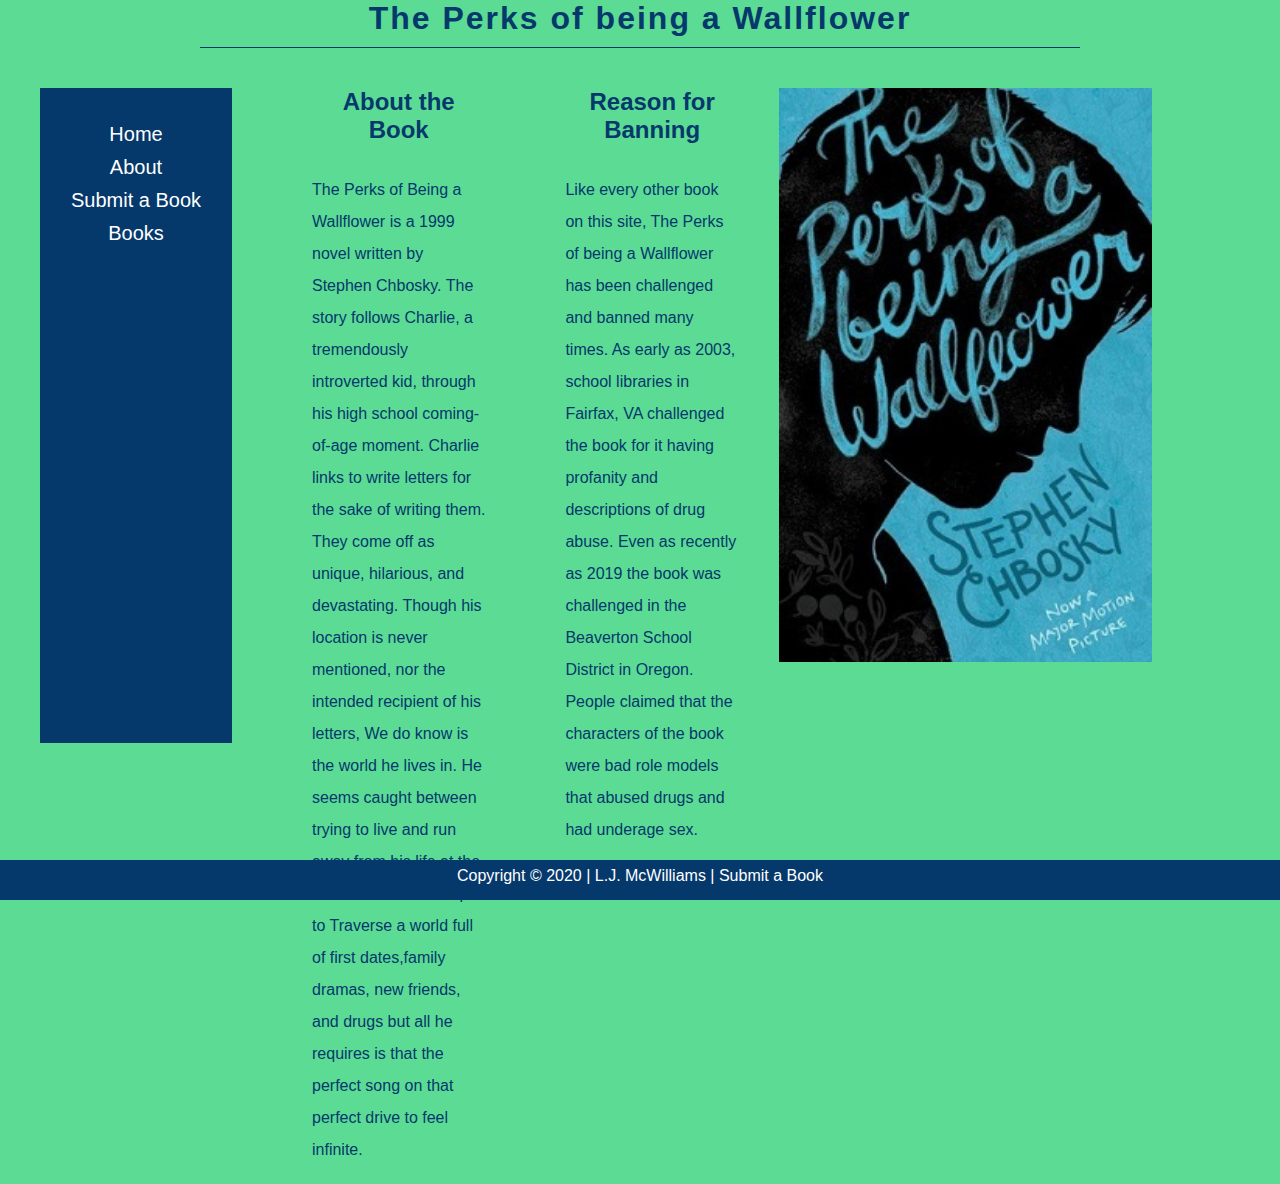
<file: wall_flower.html>
<!DOCTYPE html>
<html lang="en">
<head>
	<title>Banned Books | The Perks of being a Wallflower</title>
	<link href="style.css" rel="stylesheet">
	<link href="book_style.css" rel="stylesheet">
</head>
<body>
	<header>
		<div class="title">
			<h1>The Perks of being a Wallflower</h1>
		</div>
	</header>
	<div class="page-content">
		<div class="column">
			<div class="side-nav">
				<ul>
					<li><a href="index.html">Home</a></li>
					<li><a href="about_banned_books.html">About</a></li>
					<li><a href="booksubmit.html">Submit a Book</a></li>
					<li>Books
						<ul>
							<li><a href="13_reasons.html">13 Reasons Why</a></li>
							<li><a href="50_shades.html">50 Shades of Grey</a></li>
							<li><a href="captain_underpants.html">The Adventures of Captain Underpants</a></li>
							<li><a href="harry_potter.html">Harry Potter and the Sorcerer's Stone</a></li>
							<li><a href="huckleberry_finn.html">The Adventures of Huckleberry Finn</a></li>
							<li><a href="kite_runner.html">The Kite Runner</a></li>
							<li><a href="looking_alaska.html">Looking for Alaska</a></li>
							<li><a href="mice_men.html">Of Mice and Men</a></li>
							<li class="active"><a href="wall_flower.html">The Perks of being a Wallflower</a></li>
						</ul>
					</li>
				</ul>
			</div>
		</div>

		<div class="column">
	<div id="about">
		<h2>About the Book</h2>
		<p>
			The Perks of Being a Wallflower is a 1999 novel written by Stephen Chbosky. The story follows Charlie, a tremendously 
			introverted kid, through his high school coming-of-age moment. Charlie links to write letters for the sake of writing them. 
			They come off as unique, hilarious, and devastating. Though his location is never mentioned, nor the intended recipient of his letters, 
			We do know is the world he lives in. He seems caught between trying to live and run away from his life at the same time. He attempts to 
			Traverse a world full of first dates,family dramas, new friends, and drugs but all he requires is that the perfect song on that perfect drive to feel infinite.
		</p>
	</div><br>
</div>

<div class="column">
	<div id="banned">
		<h2>Reason for Banning</h2>
		<p>
			Like every other book on this site, The Perks of being a Wallflower has been challenged and banned many times. As early as 2003, 
			school libraries in Fairfax, VA challenged the book for it having profanity and descriptions of drug abuse. Even as recently as 
			2019 the book was challenged in the Beaverton School District in Oregon. People claimed that the characters of the book were 
			bad role models that abused drugs and had underage sex.
		</p>
	</div>
</div>
	<img src="wall_flower.jpg" width="338.82px" height="520.935px" alt="The Perks of being a Wallflower Cover" title="The Perks of being a Wallflower Cover">
</div>
<footer id="footer">
	<p id="footer-content">
		Copyright &copy; 2020 | L.J. McWilliams | <a href="booksubmit.html">Submit a Book</a>
	</p>
</footer>
</body>
</html>
</file>
<file: style.css>
* {
  padding: 0;
  margin: 0;
}

body {
  height: 100vh;
  background-color: #5cdb95;
  color: #05386b;
}

.title {
  text-align: center;
  font-family: Trebuchet MS, sans-serif;
  color: #05386b;
  letter-spacing: 2px;
  border-bottom: 1px solid #05386b;
  margin-right: 200px;
  margin-left: 200px;
  padding-bottom: 10px;
}

.menu {
  width: 800px;
  margin: 0 auto;
  text-align: center;
}

.menu ul {
  list-style-type: none;
  margin-top: 2%;
  display: inline-flex;
}

.menu ul li {
  width: 240px;
  border: 1px solid transparent;
  height: 15px;
  line-height: 15px;
  float: left;
  font-size: 13px;
  font-family: Trebuchet MS, sans-serif;
  padding-top: 5px;
  padding-bottom: 5px;
}

.menu ul li a {
  display: block;
}

ul li.active {
  background-color: #4bac76;
}

.menu ul li:hover {
  background: #05386b;
  color: white;
}

.menu ul li a:hover {
  background: #05386b;
  color: white;
}

.menu ul ul {
  list-style-type: none;
  display: none;
  padding-bottom: 10px;
}

.menu ul li a {
  text-decoration: none;
  color: #05386b;
}

.menu ul ul li a {
  text-decoration: none;
  color: #05386b;
}

.menu ul li:hover > ul {
  display: block;
}

.slideshow-container {
  padding-top: 80px;
  text-align: center;
}

.carouselBtn {
  border: none;
  background-color: #5cdb95;
  color: #05386b;
  margin-top: 15px;
  margin-right: 50px;
  margin-left: 50px;
  padding: 10px;
}

.carouselBtn:hover {
  cursor: pointer;
  background-color: #05386b;
  color: white;
}

#footer {
  position: absolute;
  bottom: 0;
  width: 100%;
  height: 2.5rem;
  font-family: Trebuchet MS, sans-serif;
}

footer {
  background-color: #05386b;
  color: white;
  text-align: center;
}

#footer-content a {
  font-family: Trebuchet MS, sans-serif;
  text-decoration: none;
  color: white;
}
</file>
<file: book_style.css>
.page-content {
  display: flex;
  justify-content: space-between;
  width: 90vw;
  height: 85vh;
  font-family: Trebuchet MS, sans-serif;
}

.column {
  padding: 40px;
  width: 45vw;
}

h2 {
  padding-bottom: 30px;
  text-align: center;
}

.side-nav {
  margin-top: 45px;
  padding-top: 25px;
  width: 15vw;
  background-color: #05386b;
  color: white;
}

.column .side-nav {
  height: 70vh;
  margin-top: 0;
}

.side-nav li {
  text-align: center;
  list-style-type: none;
  font-size: 20px;
  margin: 10px;
}

.side-nav ul ul li {
  font-size: 13px;
}

.side-nav a {
  font-size: 20px;
  text-decoration: none;
  color: white;
}

.side-nav ul ul {
  display: none;
}

.side-nav ul li:hover > ul {
  display: block;
}

.side-nav ul li:hover {
  background: #4bac76;
  color: #05386b;
}

.side-nav ul li a:hover {
  background: #4bac76;
  color: #05386b;
}

img {
  padding-top: 40px;
  width: 75%;
  height: 75%;
}

/*About page CSS*/

.about-page-content {
  display: flex;
  justify-content: space-between;
  width: 90vw;
  height: 85vh;
  font-family: Trebuchet MS, sans-serif;
}

#about-page-text {
  margin-left: 40px;
  padding-top: 40px;
  width: 45vw;
}

#about-page-text .side-nav {
  height: 70vh;
  margin-top: 0;
}

p {
  line-height: 2;
}
</file>
